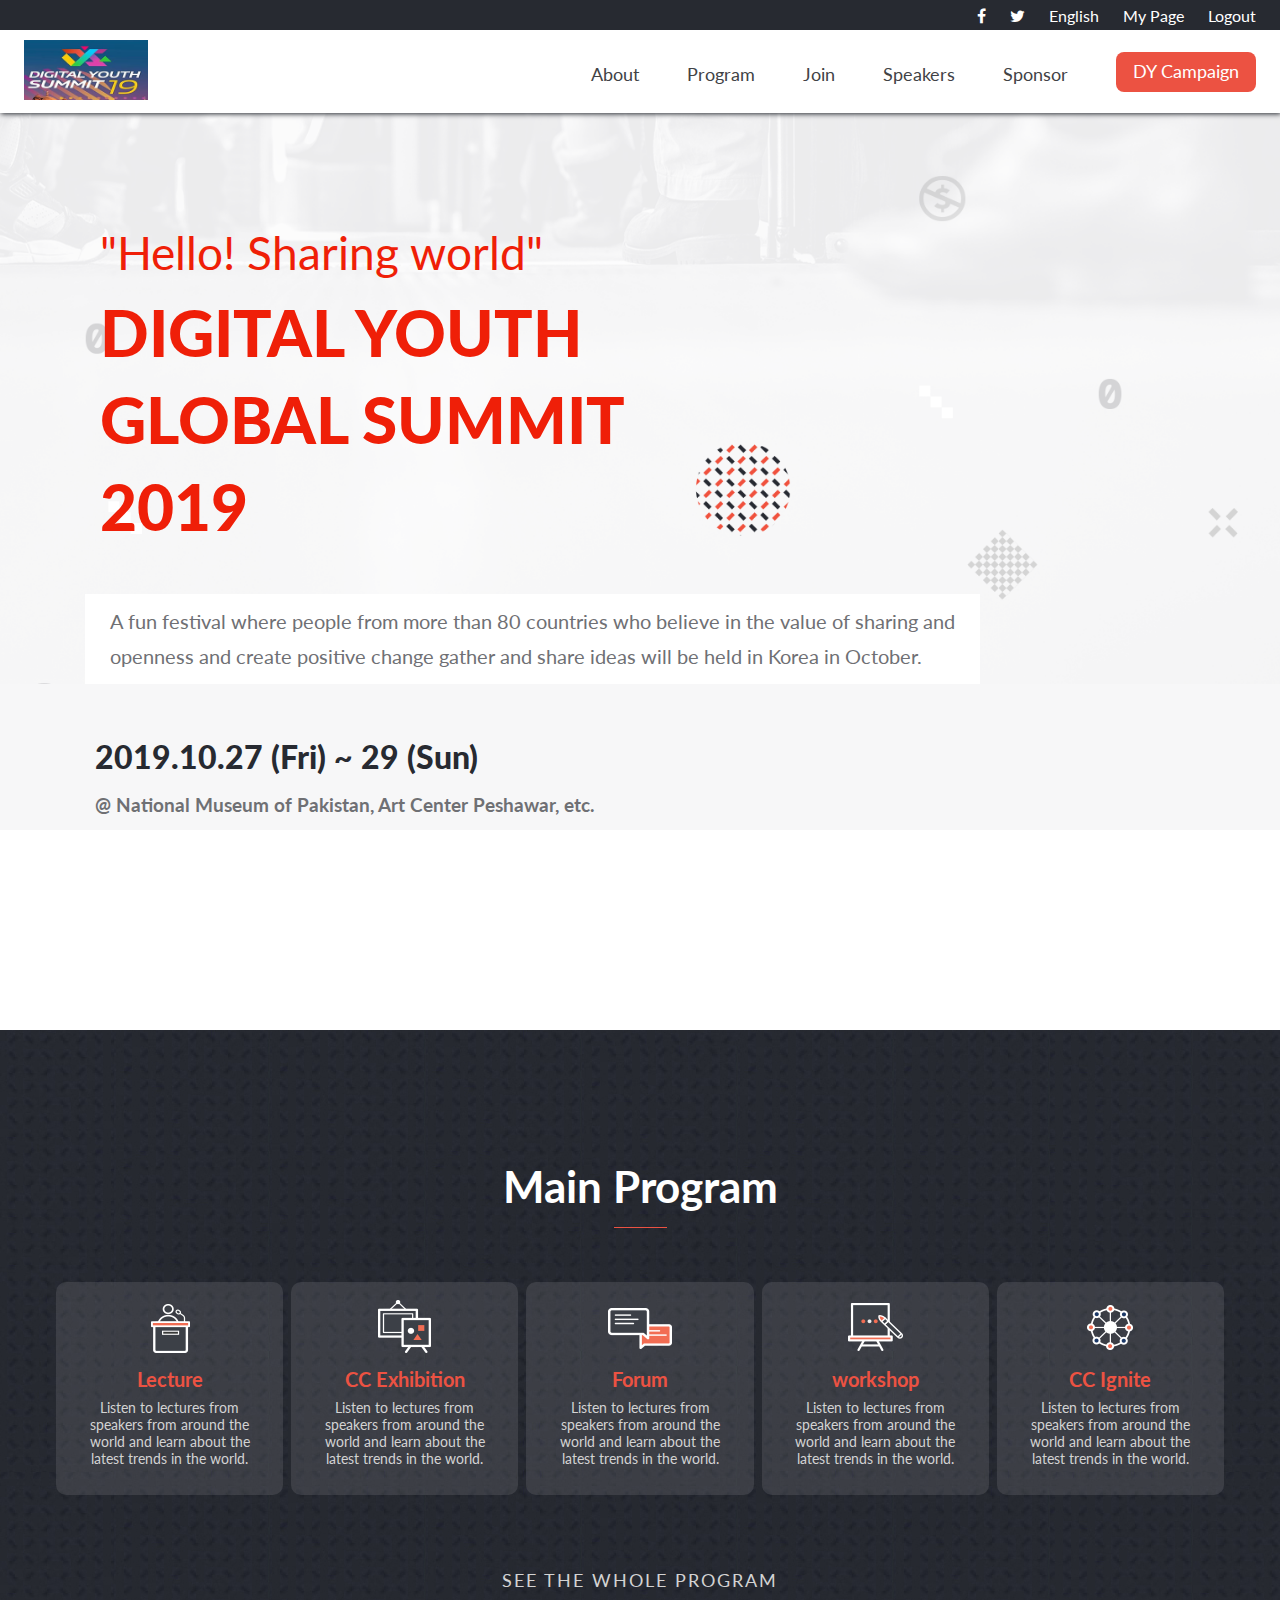
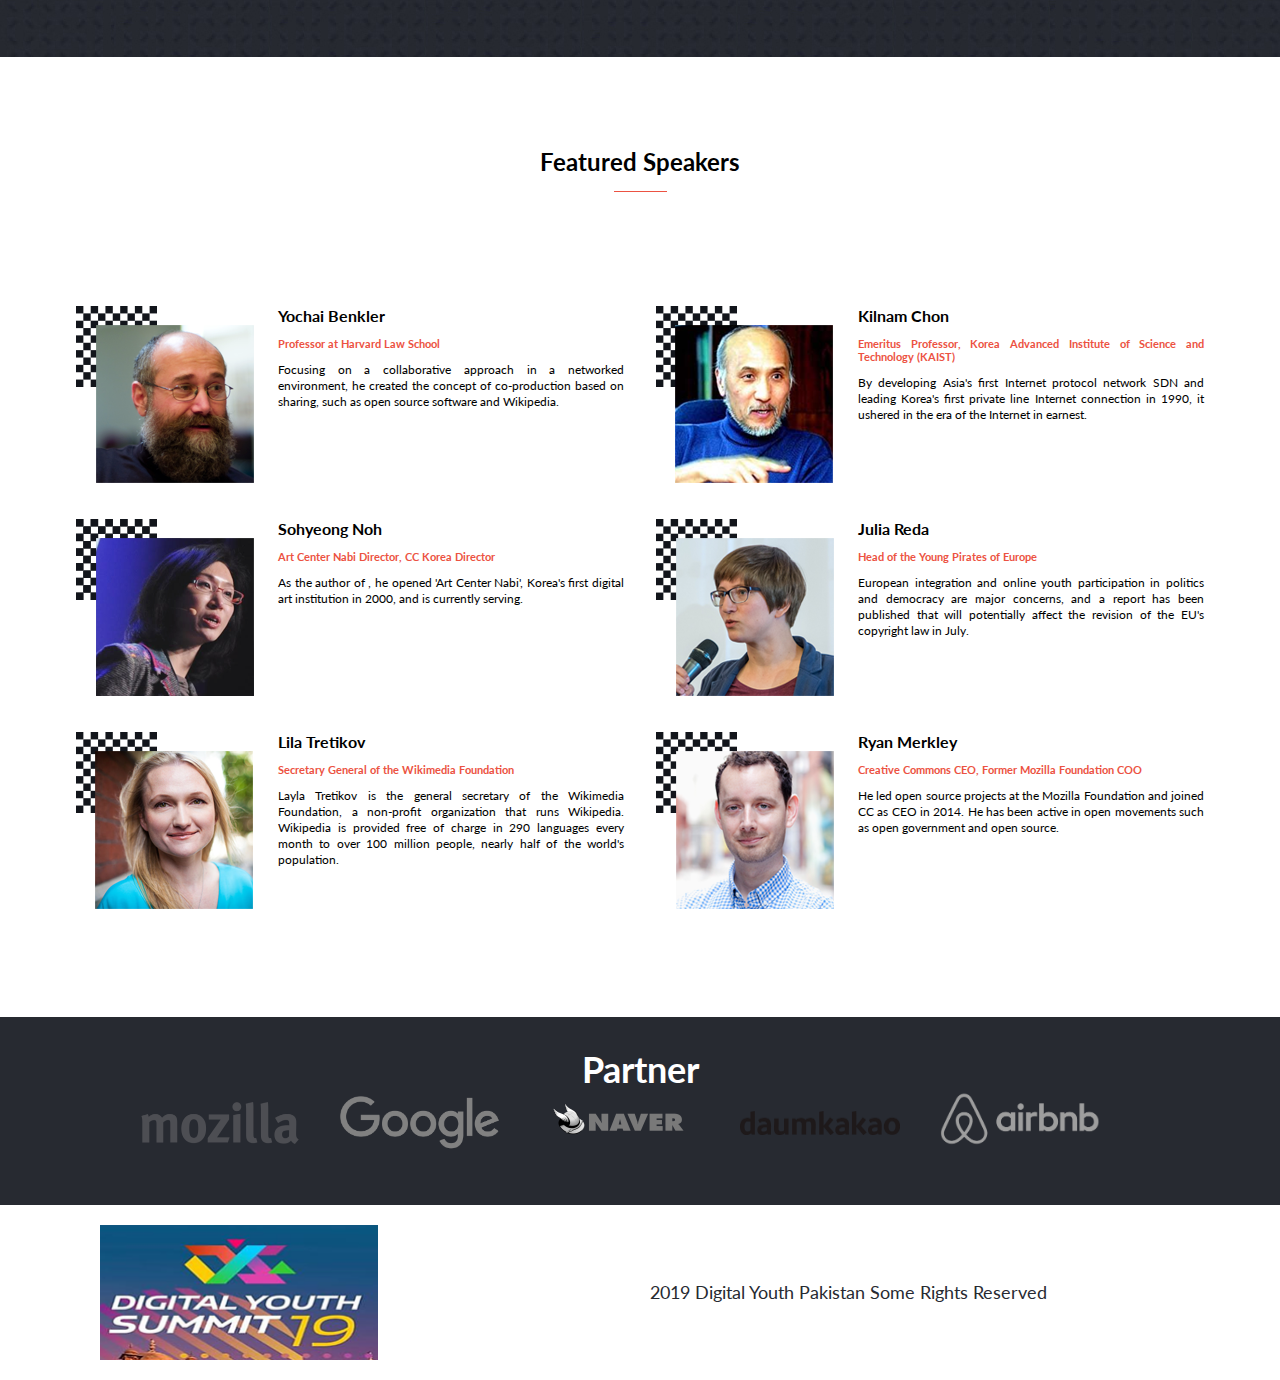
<file: index.html>
<!DOCTYPE html>
<html lang="en">
  <head>
    <meta charset="UTF-8" />
    <meta http-equiv="X-UA-Compatible" content="IE=edge" />
    <meta name="viewport" content="width=device-width, initial-scale=1.0" />
    <link
      href="https://fonts.googleapis.com/icon?family=Material+Icons"
      rel="stylesheet"
    />
    <link
      rel="stylesheet"
      href="https://cdnjs.cloudflare.com/ajax/libs/font-awesome/4.7.0/css/font-awesome.min.css"
    />
    <link rel="stylesheet" href="./styles/global.css" />
    <link rel="stylesheet" href="./styles/header.css" />
    <link rel="stylesheet" href="./styles/index.css" />
    <link rel="stylesheet" href="./styles/footer.css" />
    <title>Mujeeb Capstone</title>
  </head>
  <body>
    <!-- Header and Nav section -->
    <header>
      <nav class="social-nav">
        <ul class="social-icons">
          <li>
            <a href="#"><i class="fa fa-facebook"></i></a>
          </li>
          <li>
            <a href="#"><i class="fa fa-twitter"></i></a>
          </li>
          <li><a href="#">English</a></li>
          <li><a href="#">My Page</a></li>
          <li><a href="#">Logout</a></li>
        </ul>
      </nav>

      <div class="main-nav">
        <div class="hamburger-menu">
          <button class="hamburger-button">
            <i class="menu-icon material-icons">menu</i>
            <i class="close-icon material-icons">close</i>
          </button>
        </div>
        <div class="secondary-nav">
          <div class="logo">
            <a href="#">
              <img
                src="./Imgs/Youth summit logo.PNG"
                height="60px"
                alt="logo of CC Global summit 2015"
            /></a>
          </div>
          <nav class="primary-nav">
            <ul class="nav-items">
              <li class="nav-item"><a href="about.html">About</a></li>
              <li class="nav-item"><a href="#programs">Program</a></li>
              <li class="nav-item"><a href="#join">Join</a></li>
              <li class="nav-item"><a href="#speakers">Speakers</a></li>
              <li class="nav-item"><a href="#sponser">Sponsor</a></li>
              <li class="nav-item box"><a href="#">DY Campaign</a></li>
            </ul>
          </nav>
        </div>
      </div>
    </header>

    <!-- Main section and Headline Start -->
    <main>
      <section class="banner">
        <div class="banner-content">
          <div class="headline">
            <h1>
              "Hello! Sharing world"<br />
              <span>DIGITAL YOUTH<br />GLOBAL SUMMIT <br />2019</span>
            </h1>
          </div>
          <p class="banner-description">
            A fun festival where people from more than 80 countries who believe
            in the value of sharing and openness and create positive change
            gather and share ideas will be held in Korea in October.
          </p>
          <div class="location">
            <h2 class="date">2019.10.27 (Fri) ~ 29 (Sun)</h2>
            <h3 class="locate">
              @ National Museum of Pakistan, Art Center Peshawar, etc.
            </h3>
          </div>
        </div>
      </section>
      <!-- Program Section start -->
      <section class="program" id="programs">
        <div class="main-heading">
          <h2 class="heading">Main Program</h2>
          <div class="guide-bar"></div>
        </div>
        <div class="program-list-item">
          <div class="program-list">
            <div class="program-icon">
              <img src="./Imgs/4-program_icon_01.png" alt="conference" />
            </div>
            <h3 class="program-title">Lecture</h3>
            <p class="program-description">
              Listen to lectures from speakers from around the world and learn
              about the latest trends in the world.
            </p>
          </div>
          <div class="program-list">
            <div class="program-icon">
              <img src="./Imgs/5-program_icon_02.png" alt="CC exhibition" />
            </div>
            <h3 class="program-title">CC Exhibition</h3>
            <p class="program-description">
              Listen to lectures from speakers from around the world and learn
              about the latest trends in the world.
            </p>
          </div>
          <div class="program-list">
            <div class="program-icon">
              <img src="./Imgs/6-program_icon_03.png" alt="forum" />
            </div>
            <h3 class="program-title">Forum</h3>
            <p class="program-description">
              Listen to lectures from speakers from around the world and learn
              about the latest trends in the world.
            </p>
          </div>
          <div class="program-list">
            <div class="program-icon">
              <img src="./Imgs/7-program_icon_04.png" alt="workshop" />
            </div>
            <h3 class="program-title">workshop</h3>
            <p class="program-description">
              Listen to lectures from speakers from around the world and learn
              about the latest trends in the world.
            </p>
          </div>
          <div class="program-list">
            <div class="program-icon">
              <img src="./Imgs/8-program_icon_05.png" alt="CC party" />
            </div>
            <h3 class="program-title">CC Ignite</h3>
            <p class="program-description">
              Listen to lectures from speakers from around the world and learn
              about the latest trends in the world.
            </p>
          </div>
        </div>
        <button type="button" class="join" id="join">
          Join CC Global Summit 2015
        </button>
        <a href="#programs" class="see">SEE THE WHOLE PROGRAM</a>
      </section>

      <!-- Feature speaker start -->
      <section class="speakers" id="speakers">
        <h2>Featured Speakers</h2>
        <div class="guide-bar"></div>
        <div class="speakers-list" id="speakers-list"></div>
      </section>

      <!-- partner section start -->

      <section class="partner" id="sponser">
        <h1 class="partner-title">Partner</h1>
        <div class="guidbar"></div>
        <div class="partner-logos">
          <img src="./Imgs/14-mozilla-logo.png" alt="Mozilla-logo" />
          <img src="./Imgs/15-google-logo.png" alt="Google-logo" />
          <img src="./Imgs/16-naver-logo.png" alt="Naver-logo" />
          <img src="./Imgs/17-daumkakao-logo.jfif" alt="Daumkakao-logo" />
          <img src="./Imgs/18-Airbnb-logo.png" alt="Airbnb-logo" />
        </div>
      </section>
    </main>

    <!-- footer start -->
    <footer class="mobile-footer">
      <img src="./Imgs/Youth summit logo.PNG" alt="19-about-footer" />
      <h6>2019 Digital Youth Pakistan Some Rights Reserved</h6>
    </footer>

    <script src="./scripts/navScript.js"></script>
    <script src="./scripts/instructors.js"></script>
  </body>
</html>
</file>
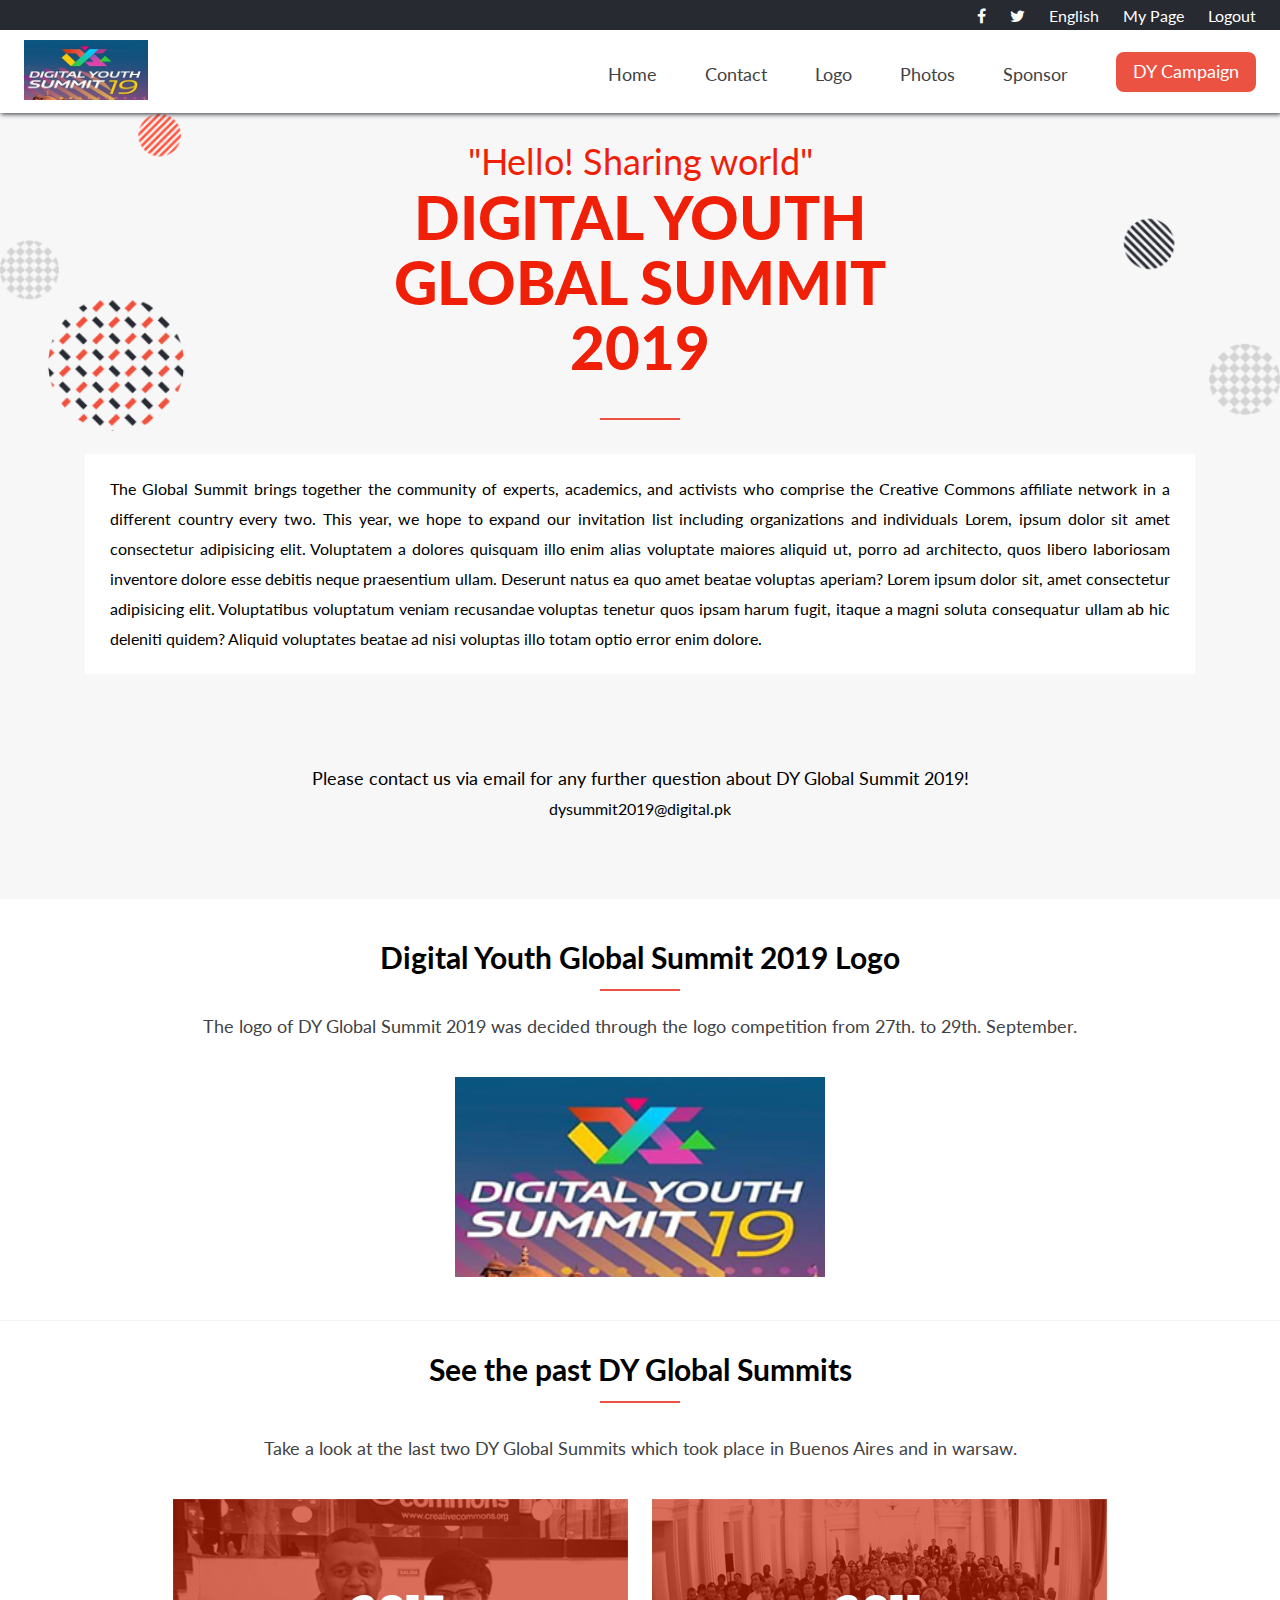
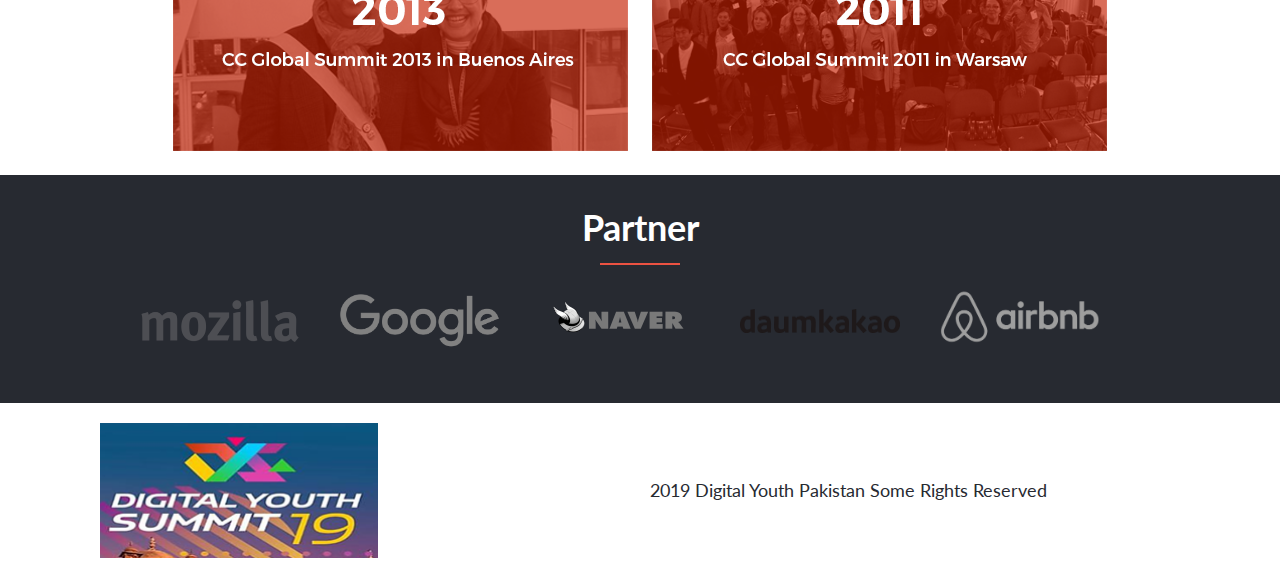
<file: about.html>
<!DOCTYPE html>
<html lang="en">
  <head>
    <meta charset="UTF-8" />
    <meta http-equiv="X-UA-Compatible" content="IE=edge" />
    <meta name="viewport" content="width=device-width, initial-scale=1.0" />
    <link
      rel="stylesheet"
      href="https://cdnjs.cloudflare.com/ajax/libs/font-awesome/4.7.0/css/font-awesome.min.css"
    />
    <link
      href="https://fonts.googleapis.com/icon?family=Material+Icons"
      rel="stylesheet"
    />
    <link rel="stylesheet" href="./styles/global.css" />
    <link rel="stylesheet" href="./styles/header.css" />
    <link rel="stylesheet" href="./styles/about.css" />
    <link rel="stylesheet" href="./styles/footer.css" />
    <title>About</title>
  </head>
  <body>
    <!-- Header and Nav section -->
    <header>
      <nav class="social-nav">
        <ul class="social-icons">
          <li>
            <a href="#"><i class="fa fa-facebook"></i></a>
          </li>
          <li>
            <a href="#"><i class="fa fa-twitter"></i></a>
          </li>
          <li><a href="#">English</a></li>
          <li><a href="#">My Page</a></li>
          <li><a href="#">Logout</a></li>
        </ul>
      </nav>
      <div class="main-nav">
        <div class="hamburger-menu">
          <button class="hamburger-button">
            <i class="menu-icon material-icons">menu</i>
            <i class="close-icon material-icons">close</i>
          </button>
        </div>
        <div class="secondary-nav">
          <div class="logo">
            <a href="#">
              <img
                src="./Imgs/Youth summit logo.PNG"
                alt="logo of DY Global summit 2019"
                height="60px"
            /></a>
          </div>
          <nav class="primary-nav">
            <ul class="nav-items">
              <li class="nav-item"><a href="./index.html">Home</a></li>
              <li class="nav-item"><a href="#contact">Contact</a></li>
              <li class="nav-item"><a href="#logo">Logo</a></li>
              <li class="nav-item"><a href="#photos">Photos</a></li>
              <li class="nav-item"><a href="#sponser">Sponsor</a></li>
              <li class="nav-item box"><a href="#">DY Campaign</a></li>
            </ul>
          </nav>
        </div>
      </div>
    </header>
    <main>
      <section class="banner">
        <div class="banner-content">
          <div class="headline">
            <h1>
              "Hello! Sharing world"<br />
              <span>DIGITAL YOUTH<br />GLOBAL SUMMIT <br />2019</span>
            </h1>
          </div>
          <div class="guide-bar"></div>
          <p class="banner-description">
            The Global Summit brings together the community of experts,
            academics, and activists who comprise the Creative Commons affiliate
            network in a different country every two. This year, we hope to
            expand our invitation list including organizations and individuals
          </p>
          <p class="desktop-banner-description">
            The Global Summit brings together the community of experts,
            academics, and activists who comprise the Creative Commons affiliate
            network in a different country every two. This year, we hope to
            expand our invitation list including organizations and individuals
            Lorem, ipsum dolor sit amet consectetur adipisicing elit. Voluptatem
            a dolores quisquam illo enim alias voluptate maiores aliquid ut,
            porro ad architecto, quos libero laboriosam inventore dolore esse
            debitis neque praesentium ullam. Deserunt natus ea quo amet beatae
            voluptas aperiam? Lorem ipsum dolor sit, amet consectetur
            adipisicing elit. Voluptatibus voluptatum veniam recusandae voluptas
            tenetur quos ipsam harum fugit, itaque a magni soluta consequatur
            ullam ab hic deleniti quidem? Aliquid voluptates beatae ad nisi
            voluptas illo totam optio error enim dolore.
          </p>
          <div class="contact" id="contact">
            <p>
              Please contact us via email for any further question about DY
              Global Summit 2019!
            </p>
            <a href="#">dysummit2019@digital.pk</a>
          </div>
        </div>
      </section>

      <!-- logo section start here  -->
      <section class="logo1" id="logo">
        <h3 class="logo-title">Digital Youth<br />Global Summit 2019 Logo</h3>
        <h3 class="logo-desktop-title">
          Digital Youth Global Summit 2019 Logo
        </h3>
        <div class="guide-bar"></div>
        <p class="logo-details">
          The logo of DY Global Summit 2019 was decided through the logo
          competition from 27th. to 29th. September.
        </p>
        <div class="logo-img">
          <a href="#">
            <img
              src="./Imgs/Youth summit logo.PNG"
              alt="logo of DY Global summit 2019"
              height="200px"
          /></a>
        </div>
      </section>

      <!-- photos section start here  -->
      <section class="photos" id="photos">
        <h3 class="photos-title">See the past DY Global Summits</h3>
        <div class="guide-bar"></div>
        <p class="photos-details">
          Take a look at the last two DY Global Summits which took place in
          Buenos Aires and in warsaw.
        </p>
        <div class="images">
          <img
            src="./Imgs/10-about_2013.png"
            alt="CC Global Summit 2013 in Buenos Aires"
          />
          <img
            src="./Imgs/11-about_2011.png"
            alt="CC Global Summit 2011 in Warsaw"
          />
        </div>
      </section>
      <!-- partner section start -->

      <section class="partner" id="sponser">
        <h3 class="partner-title">Partner</h3>
        <div class="guide-bar"></div>
        <div class="partner-logos">
          <img src="./Imgs/14-mozilla-logo.png" alt="Mozilla-logo" />
          <img src="./Imgs/15-google-logo.png" alt="Google-logo" />
          <img src="./Imgs/16-naver-logo.png" alt="Naver-logo" />
          <img src="./Imgs/17-daumkakao-logo.jfif" alt="Daumkakao-logo" />
          <img src="./Imgs/18-Airbnb-logo.png" alt="Airbnb-logo" />
        </div>
      </section>
    </main>

    <!-- footer start -->
    <footer class="mobile-footer">
      <img src="./Imgs/Youth summit logo.PNG" alt="19-about-footer" />
      <h6>2019 Digital Youth Pakistan Some Rights Reserved</h6>
    </footer>

    <script src="./scripts/navScript.js"></script>
  </body>
</html>
</file>
<file: styles/global.css>
@import url("https://fonts.googleapis.com/css2?family=Lato:ital,wght@0,100;0,300;0,400;0,700;0,900;1,100;1,700&display=swap");

* {
  font-family: "Lato", sans-serif;
  font-style: normal;
  box-sizing: border-box;
  margin: 0;
  scroll-behavior: smooth;
}

:root {
  --primaryWhite: #fff;
  --orange: #ec5242;
  --red: #ef1f08;
  --whiteLightOpacity: #f7f7f8;
  --lightBlack: #272a31;
  --gray: #6f7074;
  --lightBlack-2: #414245;
  --lightGray: #d3d3d3;
}

a {
  color: black;
  text-decoration: none;
}
</file>
<file: styles/header.css>
.social-nav {
  background: var(--lightBlack);
  height: 30px;
  min-width: 100%;
  display: flex;
  align-items: center;
  justify-content: right;
}

.social-icons {
  display: flex;
  list-style: none;
}

.social-icons a {
  text-decoration: none;
  color: var(--primaryWhite);
  margin-right: 1.5rem;
}

.nav-item a {
  text-decoration: none;
  color: var(--primaryWhite);
}

.social-icons a:hover {
  color: var(--orange);
  text-decoration: underline;
}

.main-nav {
  display: flex;
}

.hamburger-menu {
  position: absolute;
  display: flex;
  align-items: center;
}

.hamburger-button {
  padding: 4px;
  border: none;
  cursor: pointer;
  z-index: 100;
  margin-top: 1rem;
  margin-left: 1.5rem;
}

.menu-icon {
  font-weight: 900;
  font-size: 2rem;
}

.logo {
  display: none;
}

.nav-items {
  position: fixed;
  transform: translateY(-100%);
  transition: transform 0.2s;
  top: 0;
  left: 0;
  right: 0;
  bottom: 0;
  z-index: 99;
  background-color: var(--orange);
  padding-top: 4rem;
  padding-left: 0;
}

.nav-item {
  display: block;
  margin: 2rem 0;
  font-size: 1.5rem;
  text-decoration: none;
  text-align: center;
}

.box {
  border: var(--lightGray) solid 3px;
  border-radius: 8px;
  margin: 0 4rem;
  padding: 15px 0;
}

.box:hover {
  border-color: var(--lightBlack);
  transform: scale(1.2);
}

.nav-item:hover {
  transform: scale(1.1);
}

.nav-item a:hover {
  text-decoration: underline;
  color: var(--lightBlack);
}

.menu-icon:hover {
  background-color: var(--orange);
  color: var(--primaryWhite);
  border-radius: 4px;
  transform: scale(1.3);
}

.close-icon {
  display: none;
}

.close-icon:hover {
  background-color: var(--lightBlack);
  color: var(--primaryWhite);
  transform: scale(1.3);
}

.show-menu {
  transform: translateY(0);
}

@media screen and (min-width: 768px) {
  header {
    position: relative;
    z-index: 1;
    box-shadow: 1px 1px 5px var(--lightBlack);
  }

  .nav-item a {
    color: var(--lightBlack-2);
    font-size: 1.125rem;
  }

  .box a {
    color: var(--primaryWhite);
    font-size: 1.125rem;
  }

  .main-nav {
    width: 100%;
  }

  .hamburger-button {
    display: none;
  }

  .logo {
    display: flex;
  }

  .secondary-nav {
    display: flex;
    width: 100%;
    align-items: center;
    justify-content: space-between;
    padding: 10px 1.5rem;
  }

  .nav-items {
    position: relative;
    transform: translateY(0);
    display: flex;
    align-items: center;
    transition: none;
    background: none;
    gap: 3rem;
    margin: 0;
    padding: 0;
  }

  .nav-item {
    margin: 0;
  }

  .nav-item:hover {
    transform: none;
  }

  .nav-item a:hover {
    text-decoration: underline;
    color: var(--orange);
  }

  .box {
    margin: 0;
    padding: 0;
    height: 40px;
    width: 140px;
    background-color: var(--orange);
    border: none;
    padding-top: 2px;
  }

  .box a:hover {
    color: var(--lightBlack);
  }
}
</file>
<file: styles/index.css>
.banner {
  background-image: url(../Imgs/2-Mobile-intro-bg.png);
  background-repeat: no-repeat;
  background-size: cover;
}

.banner-content {
  margin-bottom: 200px;
}

.headline {
  padding-top: 100px;
  text-align: left;
  margin: 0 55px;
  color: var(--red);
  line-height: 40px;
}

.headline > h1 {
  font-weight: 400;
  font-size: 1.5rem;
}

.headline h1 span {
  font-weight: 900;
  font-size: 1.75rem;
}

.banner-description {
  margin: 40px 25px 0 25px;
  padding: 0 30px;
  line-height: 25px;
  word-break: break-all;
  text-align: justify;
  background-color: var(--whiteLightOpacity);
  color: var(--gray);
}

.location {
  text-align: center;
  width: 100%;
  margin: 0;
  padding-top: 40px;
  padding-bottom: 10px;
  background-color: var(--whiteLightOpacity);
  color: var(--lightBlack);
  line-height: 30px;
}

.location .date {
  font-weight: 900;
}

.location .locate {
  font-size: 1rem;
  color: var(--gray);
}

/* ----- Program section start ---  */

.program {
  background-image: url(../Imgs/9-program-bg.jpg);
  color: var(--primaryWhite);
  text-align: center;
  padding-top: 50px;
  padding-left: 16px;
  padding-right: 16px;
}

.main-heading {
  display: flex;
  flex-direction: column;
  align-items: center;
}

.guide-bar {
  width: 53px;
  height: 16px;
  border-bottom: 1px solid var(--orange);
  margin: 0 auto 54px;
}

.program-list {
  background: rgba(255, 255, 255, 0.1);
  display: flex;
  align-items: center;
  padding: 16px;
  margin-bottom: 8px;
  gap: 8px;
}

.program-title {
  font-size: 0.875rem;
  color: var(--orange);
  float: left;
  text-align: center;
  width: 50%;
}

.program-description {
  text-align: left;
  font-size: 0.75rem;
  width: calc(100% - 6.5em);
  color: var(--lightGray);
}

.join {
  background-color: var(--orange);
  color: var(--lightGray);
  border: none;
  font-size: 0.875rem;
  padding: 16px;
  margin: 40px 0;
  cursor: pointer;
}

.join:hover {
  background-color: var(--lightGray);
  color: var(--orange);
  transform: scale(1.1);
}

.see {
  display: none;
}

/* Speaker section start */
.speakers h2 {
  text-align: center;
  margin-top: 1.875rem;
}

.speaker {
  display: flex;
  gap: 24px;
  margin: 0 16px;
  margin-bottom: 36px;
}

.details {
  display: flex;
  flex-direction: column;
  gap: 12px;
  text-align: justify;
}

.details h6 {
  color: var(--orange);
}

.details p {
  font-size: 0.75rem;
  line-height: 16px;
}

/* media queries */

@media (min-width: 768px) {
  .banner {
    background-image: url(../Imgs/26-desktop-bg.png);
    background-position: center;
    background-repeat: no-repeat;
    background-size: cover;
  }

  .banner-content {
    display: flex;
    flex-direction: column;
    justify-content: left;
  }

  .headline {
    text-align: left;
    margin-left: 100px;
    line-height: 80px;
  }

  .headline > h1 {
    font-size: 2.875rem;
  }

  .headline > h1 span {
    font-size: 4rem;
  }

  .banner-description {
    font-size: 1.25rem;
    line-height: 35px;
    padding: 10px 25px;
    margin-left: 85px;
    margin-right: 300px;
    background-color: var(--primaryWhite);
  }

  .location {
    text-align: left;
    padding-left: 95px;
  }

  .location .date {
    font-size: 2rem;
    line-height: 66px;
  }

  .location .locate {
    font-size: 1.2rem;
  }

  /* Program Section start */

  .main-heading {
    font-size: 1.845rem;
    padding-top: 79px;
  }

  .program-list-item {
    display: flex;
    justify-content: center;
    align-items: center;
    gap: 8px;
    margin: 0 40px;
  }

  .program-list {
    flex-direction: column;
    border-radius: 10px;
  }

  .program-title {
    font-size: 1.25rem;
    width: 100%;
  }

  .program-description {
    text-align: center;
    font-size: 0.875rem;
    width: 100%;
    padding-bottom: 12px;
  }

  .program-list:hover {
    border: var(--orange) 3px solid;
    transform: scale(1.001);
  }

  .join {
    display: none;
  }

  .see {
    display: block;
    color: var(--lightGray);
    font-size: 1.125rem;
    padding: 66px;
    letter-spacing: 2px;
  }

  .see:hover {
    color: var(--orange);
  }

  /* Speaker section start */
  .speakers h2 {
    text-align: center;
    margin-top: 36px;
    margin-top: 90px;
  }

  .speakers-list {
    display: grid;
    grid-template-columns: 1fr 1fr;
    padding: 60px;
    min-width: 100%;
  }
}
</file>
<file: styles/footer.css>
/* partner section start */

.partner {
  background-color: var(--lightBlack);
  color: var(--primaryWhite);
  display: flex;
  flex-direction: column;
  align-items: center;
  margin-top: 12px;
}

.partner-title {
  margin-top: 30px;
}

.partner-logos {
  display: grid;
  grid-template-columns: 1fr 1fr 1fr;
  column-gap: 20px;
  row-gap: 20px;
  margin: 0 40px;
  margin-bottom: 20px;
  justify-content: center;
  align-items: center;
}

.partner-logos img {
  width: 100%;
}

/* footer start */

.mobile-footer {
  display: flex;
  align-items: center;
  justify-content: center;
  gap: 20px;
}

.mobile-footer img {
  width: 50%;
  padding-left: 80px;
  padding-top: 20px;
  padding-bottom: 20px;
}

.mobile-footer h6 {
  color: var(--lightBlack);
  margin-right: 30px;
  font-weight: 800;
  font-size: 1rem;
}

@media (min-width: 768px) {
  /* partner section start */

  .partner-title {
    font-size: 2.25rem;
  }

  .partner-logos {
    display: grid;
    grid-template-columns: 1fr 1fr 1fr 1fr 1fr;
    padding: 0 100px;
    align-items: center;
    justify-content: center;
    padding-bottom: 30px;
    column-gap: 0;
    row-gap: 0;
  }

  .partner-logos img {
    width: 80%;
  }

  /* footer start */

  .mobile-footer {
    display: grid;
    grid-template-columns: 1fr 1fr;
  }

  .mobile-footer img {
    width: 60%;
    padding-left: 100px;
    padding-top: 20px;
    padding-bottom: 20px;
  }

  .mobile-footer h6 {
    margin-right: 30px;
    font-size: 1.125rem;
    font-weight: 400;
    padding-right: 200px;
  }
}
</file>
<file: styles/about.css>
.banner {
  background-image: url(../Imgs/12-about_bg_01.png);
  background-repeat: no-repeat;
  background-size: 100% auto;
  background-color: var(--whiteLightOpacity);
}

.banner-content {
  display: flex;
  flex-direction: column;
  align-items: center;
  justify-content: center;
  text-align: center;
}

.headline {
  padding-top: 20px;
  text-align: center;
  margin: 0 25px;
  color: var(--red);
  line-height: 40px;
}

.headline > h1 {
  font-weight: 400;
  font-size: 1.5rem;
}

.headline > h1 > span {
  font-weight: 900;
  font-size: 1.75rem;
}

.guide-bar {
  min-width: 5rem;
  min-height: 1rem;
  border-bottom: 2px solid var(--orange);
  margin: 0 auto 24px;
}

.location {
  text-align: center;
  width: 100%;
  margin: 0;
  padding-top: 40px;
  padding-bottom: 100px;
  color: var(--lightBlack);
  line-height: 30px;
  background-color: transparent;
}

.location .date {
  font-weight: 900;
  font-size: 1.875rem;
  line-height: 40px;
}

.location .locate {
  font-size: 1rem;
  color: var(--gray);
}

.banner-content .banner-description {
  font-size: 0.75rem;
  padding: 16px;
  margin: 26px;
  line-height: 20px;
  background-color: var(--primaryWhite);
}

.desktop-banner-description {
  display: none;
}

.contact {
  display: flex;
  flex-direction: column;
  margin: 0 42px;
  font-size: 0.75rem;
  line-height: 20px;
  margin-bottom: 30px;
}

/* logo section start */

.logo1 {
  display: flex;
  flex-direction: column;
  align-items: center;
  text-align: center;
  margin-top: 40px;
}

.logo-title {
  font-size: 1.35rem;
}

.logo-desktop-title {
  display: none;
}

.logo-details {
  margin: 0 40px 40px 40px;
  color: var(--lightBlack-2);
  font-size: 1.125rem;
}

.logo-img img {
  width: 90%;
  margin-bottom: 40px;
}

/* photos section  */

.photos {
  display: flex;
  flex-direction: column;
  align-items: center;
  justify-content: center;
  text-align: center;
}

.photos-details {
  padding: 10px 80px;
  margin-bottom: 30px;
  color: var(--lightBlack-2);
}

.photos img {
  max-width: 90%;
  margin-bottom: 12px;
}

@media (min-width: 768px) {
  .headline {
    padding: 20px;
    font-size: 2.2rem;
    line-height: 56px;
  }

  .banner-description {
    display: none;
  }

  .headline > h1 {
    font-size: 2.25rem;
  }

  .headline > h1 span {
    font-size: 3.75rem;
  }

  .desktop-banner-description {
    display: block;
    font-size: 1rem;
    line-height: 30px;
    padding: 20px 25px;
    margin: 85px;
    margin-top: 10px;
    background-color: var(--primaryWhite);
    text-align: justify;
  }

  .contact {
    font-size: 1rem;
    margin-bottom: 80px;
  }

  .contact p {
    font-size: 1.1rem;
    line-height: 40px;
  }

  .logo-title {
    display: none;
  }

  .logo-desktop-title {
    display: block;
    font-size: 1.875rem;
  }

  /* photos section  */

  .photos {
    border-top: #f3f3f3 solid 1px;
    max-width: 100%;
  }

  .photos-title {
    font-size: 1.875rem;
    padding-top: 30px;
  }

  .photos-details {
    font-size: 1.125rem;
  }

  .images {
    display: flex;
    gap: 24px;
  }
}
</file>
